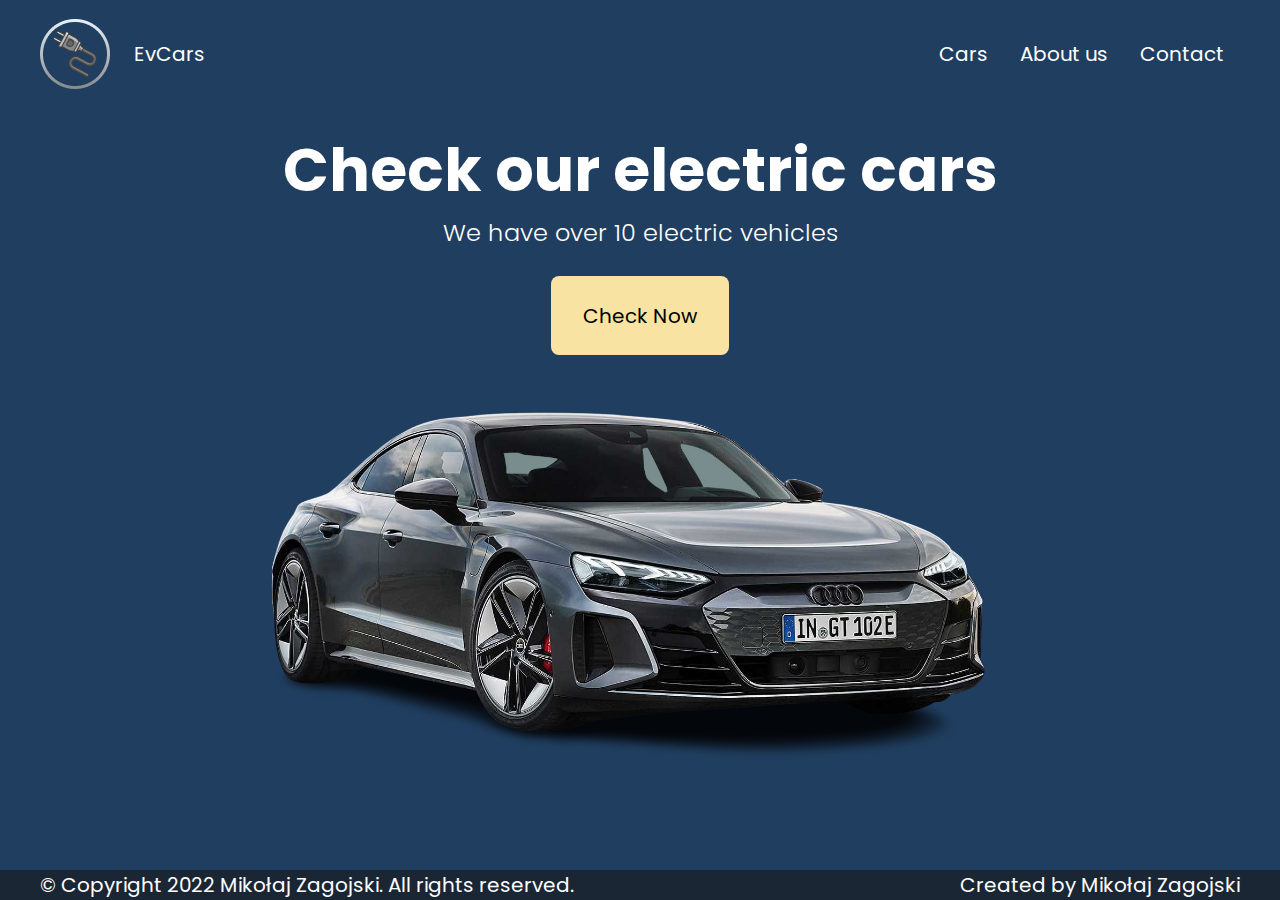
<file: index.html>
<!DOCTYPE html>
<html lang="en">
<head>
    <meta charset="UTF-8">
    <meta http-equiv="X-UA-Compatible" content="IE=edge">
    <meta name="viewport" content="width=device-width, initial-scale=1.0">
    <title>Document</title>
    <link rel="stylesheet" href="style.css">
    <link rel="stylesheet" href="index.css">
    <script src="burger.js" async defer></script>
</head>
<body class="container height-grow">
    <header class="header">
        <nav class="navbar">
            <div class="logo-div">
                <a href="index.html" class="logo">
                    <img src="image/logo.png">
                   <!-- https://www.kindpng.com/imgv/mTxxTT_electric-plug-emoji-icon-hd-png-download/ link to logo -->
                    <div class="logo-name">EvCars</div>
                </a>
            </div>
            <button class="hamburger">
                <span class="hamburger-box">
                    <span class="hamburger-inner"></span>
                </span>
            </button> 
            <div class="navbar-links">
                <ul>
                    <li><a href="cars.html">Cars</a></li>
                    <li><a href="aboutus.html">About us</a></li>
                    <li><a href="contact.html">Contact</a></li>
                </ul>
            </div>
        </nav>
    </header> 
    
    <main>
        <section class="presentation">
            <div class="cover">
                <img src="./image/e-tron.png" alt="Audi E-tron" >
            </div>
            <div class="introduction">
                <div class="intro-text">
                    <h1 class="title"> Check our electric cars</h1>
                    <span class="subtitle">We have over 10 electric vehicles</span>
                </div>
                <div class="cta">
                    <a href="cars.html" class="btn">Check Now</a>
                </div>
            </div>
            
        </section>
    </main>

    <footer class="footer">
        <div class="container container-media">
            <span>© Copyright 2022 Mikołaj Zagojski. 
                All rights reserved.</span>
                <a href="#" class="footer-a">
                    Created by Mikołaj Zagojski
                </a>
        </div>  
    </footer>
</body>
</html>
</file>
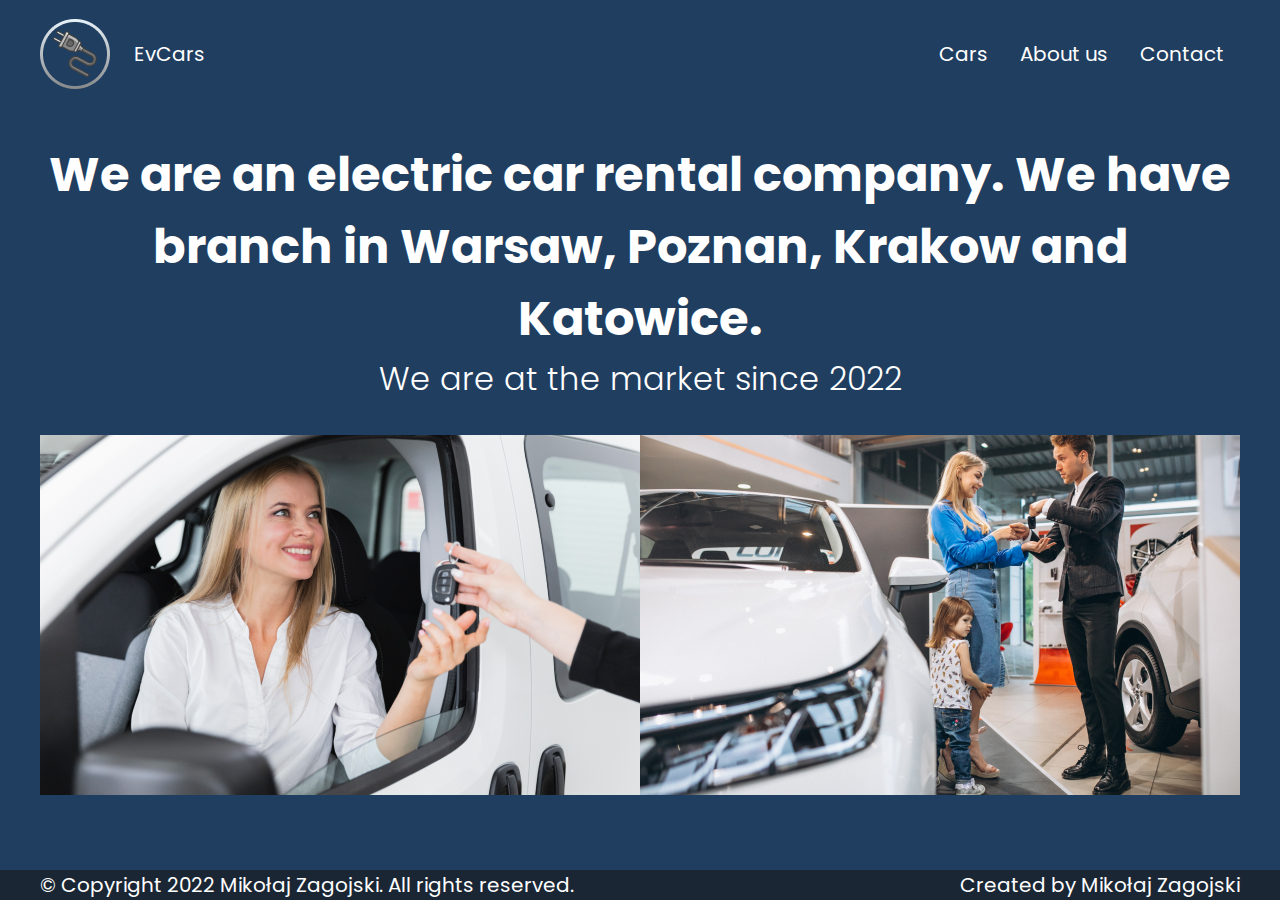
<file: aboutus.html>
<!DOCTYPE html>

<html>
    <head>
        <meta charset="utf-8">
        <meta http-equiv="X-UA-Compatible" content="IE=edge">
        <title>EvCars</title>
        <meta name="description" content="">
        <meta name="viewport" content="width=device-width, initial-scale=1">
        <link rel="stylesheet" href="style.css">
        <link rel="stylesheet" href="aboutus.css">
        <script src="burger.js" async defer></script>
    </head>
    <body class="container height-grow">
        <header class="header">
            <nav class="navbar">
                <div class="logo-div">
                    <a href="index.html" class="logo">
                        <img src="image/logo.png">
                        <div class="logo-name">EvCars</div>
                    </a>
                </div>
                <button class="hamburger">
                    <span class="hamburger-box">
                        <span class="hamburger-inner"></span>
                    </span>
                </button> 
                <div class="navbar-links">
                    <ul>
                        <li><a href="cars.html">Cars</a></li>
                        <li><a href="aboutus.html">About us</a></li>
                        <li><a href="contact.html">Contact</a></li>
                    </ul>
                </div>
            </nav>
        </header>
        
        <main>
            
        <section class="about-us-section">
            <div class="all-wrap">
                <h1 class="h1-main">We are an electric car rental company. 
                    We have branch in Warsaw, Poznan, 
                    Krakow and Katowice.</h1>
                <span class="subtitle">We are at the market 
                    since 2022</span>
                    <div class="image-div">
                        <img src="image/about-images.png" alt="Two page where women get
                        key to car"> 
                        <!-- <a href='https://pl.freepik.com/zdjecia/biznes'>Biznes zdjęcie utworzone przez senivpetro - pl.freepik.com</a> -->
                        <!-- <a href='https://pl.freepik.com/zdjecia/samochod'>Samochód zdjęcie utworzone przez freepik - pl.freepik.com</a> -->
                    </div>
                
            </div>
        </section>
       </main>
    
        <footer class="footer">
            <div class="container container-media">
                <span>© Copyright 2022 Mikołaj Zagojski. 
                    All rights reserved.</span>
                    <a href="#" class="footer-a">
                        Created by Mikołaj Zagojski
                    </a>
            </div>  
        </footer>
    </body>
</html>
</file>
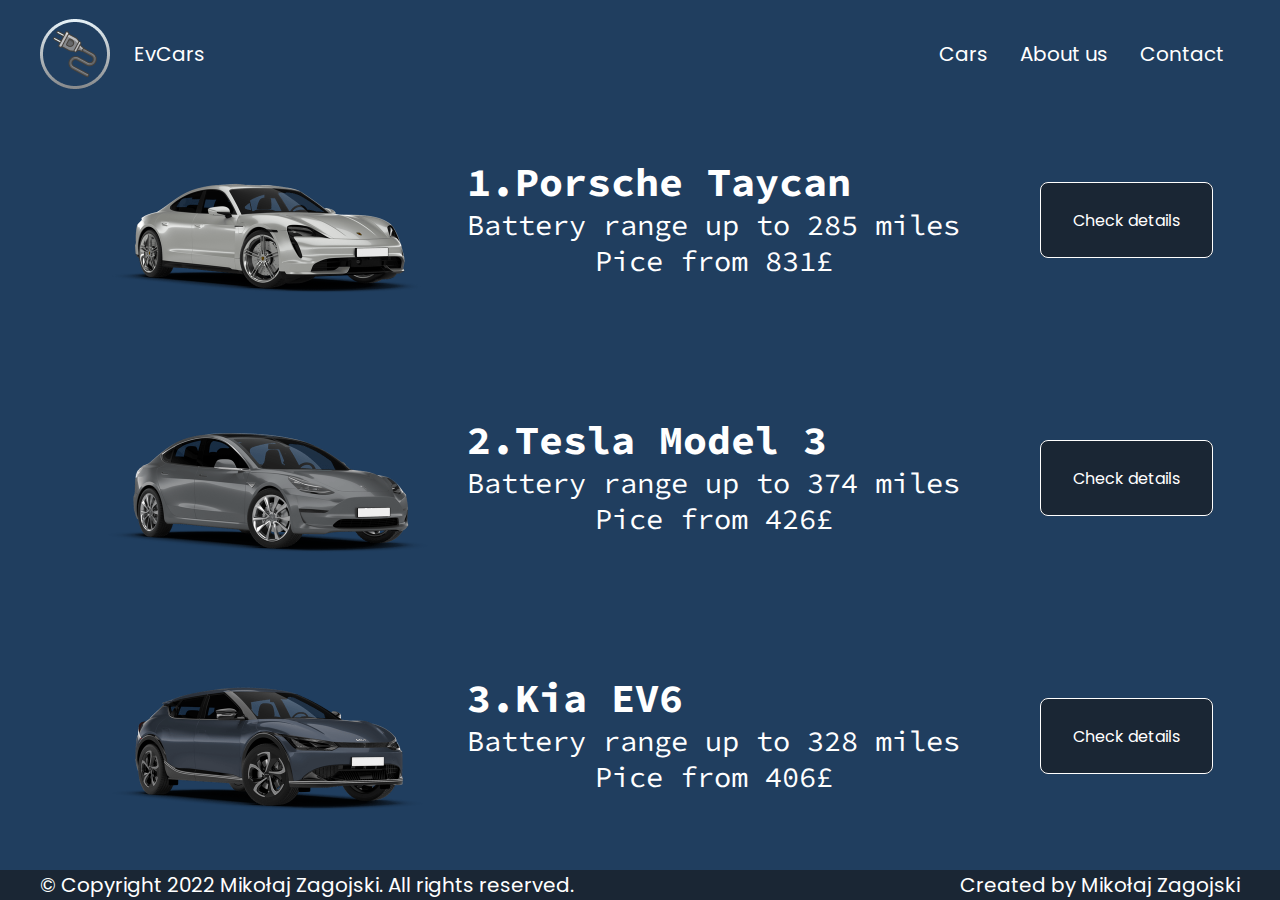
<file: cars.html>
<!DOCTYPE html>

<html>
    <head>
        <meta charset="utf-8">
        <meta http-equiv="X-UA-Compatible" content="IE=edge">
        <title>EvCars</title>
        <meta name="description" content="">
        <meta name="viewport" content="width=device-width, initial-scale=1">
        <link rel="stylesheet" href="style.css">
        <link rel="stylesheet" href="cars.css">
        <script src="burger.js" async defer></script>
    </head>
    <body class="container height-grow">
        <header class="header">
            <nav class="navbar">
                <div class="logo-div">
                    <a href="index.html" class="logo">
                        <img src="image/logo.png">
                        <div class="logo-name">EvCars</div>
                    </a>
                </div>
                <button class="hamburger">
                    <span class="hamburger-box">
                        <span class="hamburger-inner"></span>
                    </span>
                </button> 
                <div class="navbar-links">
                    <ul>
                        <li><a href="cars.html">Cars</a></li>
                        <li><a href="aboutus.html">About us</a></li>
                        <li><a href="contact.html">Contact</a></li>
                    </ul>
                </div>
            </nav>
        </header> 

        <main>
        <section>
            <!-- First car-->
            <div class="car-section">
                <div class="cars-wrapper">
                    <img src="image/tycan.png" alt="Porsche Tycan">
                </div>
            <div class="desc">
                <h3 class="resp">1.Porsche Taycan</h3>
                <span class="font-size resp">Battery range up to 285 miles</span>
                <span class="font-size center">Pice from 831£</span>
            </div>
                
            <div class="div-btn">
                <a href="https://www.electrifying.com/reviews/porsche/taycan/range" 
                target="_blank" class="btn-sec"> Check details </a>
            </div>
            </div>
            <!-- Secound car-->
            <div class="car-section">
                <div class="cars-wrapper">
                    <img src="image/tesla.png" alt="Tesla Model 3">
                </div>
            <div class="desc">
                <h3 class="resp">2.Tesla Model 3</h3>
                <span class="font-size resp">Battery range up to 374 miles</span>
                <span class="font-size center">Pice from 426£</span>
            </div>
            <div class="div-btn">
                <a href="https://www.electrifying.com/reviews/tesla/model-3/review" 
                target="_blank" class="btn-sec"> Check details </a>
            </div>
            </div>
            <!-- Third car-->
            <div class="car-section">
                <div class="cars-wrapper">  
                    <img src="image/kia.png" alt="Kia EV6">
                </div>
            <div class="desc">
                <h3 class="resp" >3.Kia EV6</h3>
                <span class="font-size resp ">Battery range up to 328 miles</span>
                <span class="font-size center resp">Pice from 406£ </span>
            </div>
            <div class="div-btn btn-last">
                <a href="https://www.electrifying.com/reviews/kia/ev6/review" 
                target="_blank" class="btn-sec"> Check details </a>
            </div>
            </div>
           </section>
         <main>
         <footer class="footer">
            <div class="container container-media">
                <span>© Copyright 2022 Mikołaj Zagojski. 
                    All rights reserved.</span>
                    <a href="#" class="footer-a">
                        Created by Mikołaj Zagojski
                    </a>
            </div>  
        </footer>
    </body>
</html>
</file>
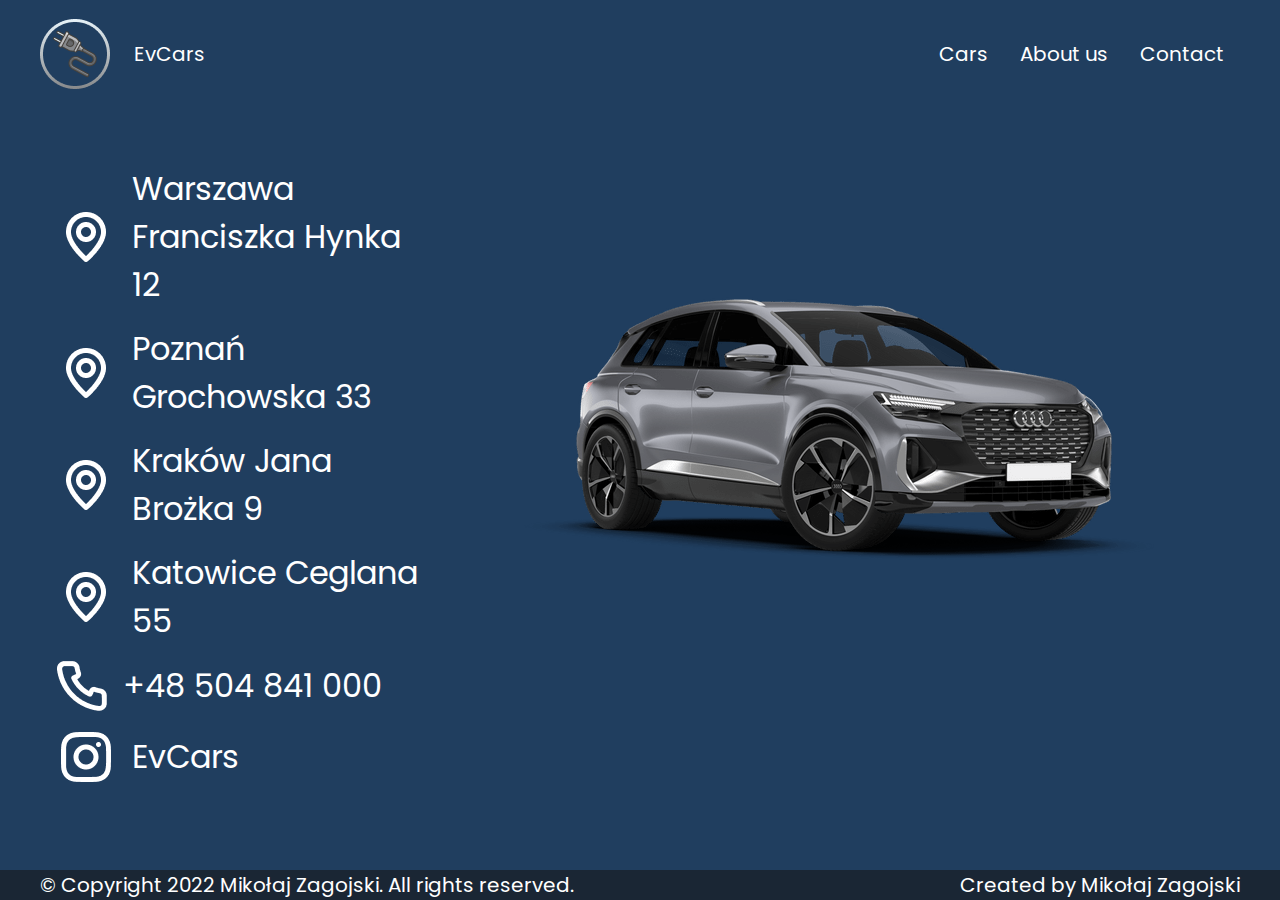
<file: contact.html>
<!DOCTYPE html>

<html>
    <head>
        <meta charset="utf-8">
        <meta http-equiv="X-UA-Compatible" content="IE=edge">
        <title>EvCars</title>
        <meta name="description" content="">
        <meta name="viewport" content="width=device-width, initial-scale=1">
        <link rel="stylesheet" href="style.css">
        <link rel="stylesheet" href="contact.css">
        <script src="burger.js" async defer></script>
    </head>
    <body class="container height-grow">
        <header class="header">
            <nav class="navbar">
                <div class="logo-div">
                    <a href="index.html" class="logo">
                        <img src="image/logo.png">
                        <div class="logo-name">EvCars</div>
                    </a>
                </div>
                <button class="hamburger">
                    <span class="hamburger-box">
                        <span class="hamburger-inner"></span>
                    </span>
                </button> 
                <div class="navbar-links">
                    <ul>
                        <li><a href="cars.html">Cars</a></li>
                        <li><a href="aboutus.html">About us</a></li>
                        <li><a href="contact.html">Contact</a></li>
                    </ul>
                </div>
            </nav>
        </header> 
      
      <main>
            
        <section class="contact-section">
            <div class="left-main">
                <ul>
                    <li>
                        <a href="https://goo.gl/maps/NHzzV377gxCLiYMLA" 
                        target="_blank">
                            <img class="left-img" src="image/location.png">
                                Warszawa Franciszka Hynka 12
                        </a>
                    </li>
                    <li>
                        <a href="https://goo.gl/maps/CbXBZRtVUzktSCri8" 
                        target="_blank">
                            <img class="left-img" src="image/location.png">
                                Poznań Grochowska 33
                        </a>
                    </li>
                    <li>
                        <a href="https://goo.gl/maps/ZD8Bv8hg7kCEoAGZ6" 
                        target="_blank">
                            <img class="left-img" src="image/location.png">
                                Kraków Jana Brożka 9
                        </a>
                    </li>
                    <li>
                        <a href="https://goo.gl/maps/btdMaa4ciVxjcYzy5" 
                        target="_blank">
                            <img  class="left-img" src="image/location.png">
                                Katowice Ceglana 55
                        </a>
                    </li>
                    <li>
                        <a>
                            <img class="left-img" src="image/telephon.png">
                              +48 504 841 000
                        </a>
                    </li>
                    <li>
                        <a>
                            <img class="left-img" src="image/social_media.png">
                            EvCars
                        </a>
                    </li>
                </ul>
                <div class="right-main">
                    <img src="image/e-tron2.png" class="img-main-contact">
                </div>

            </div>
           
          </section>
        </main>
        <footer class="footer">
            <div class="container container-media">
                <span class="footer-span">© Copyright 2022 Mikołaj Zagojski. 
                    All rights reserved.</span>
                    <a href="#" class="footer-a">
                        Created by Mikołaj Zagojski
                    </a>
            </div>  
        </footer>
    </body>
</html>
</file>
<file: style.css>
@import url('https://fonts.googleapis.com/css2?family=Poppins:wght@300;400;500;700&display=swap');
@import url('https://fonts.googleapis.com/css2?family=Source+Code+Pro:wght@400;700&display=swap');
*{
    box-sizing: border-box;
    margin: 0;
    padding: 0;
}
body{
    min-height: 80vh;
    margin: 0;
    padding: 0;
    background-color: #203E5F;
    font-family: Poppins, sans-serif;
    font-size: 1.25rem;
    color:#fff;
}
.container{
    display: flex;
    justify-content: space-between;
    padding: 0 40px;
    flex-grow: 1;
}
.height-grow{
    display: flex;
    flex-direction: column;
}
.navbar {
    display: flex;
    position:relative;
    justify-content: space-between;
    align-items: center;
    margin-top: 1.2rem;
}
.logo-name{
    margin-left: 1.5rem;
}
.logo{
    display: flex;
    align-items: center;
    color:inherit;
    text-decoration:none;
}

.brand-title {
    font-size: 1.5rem;
    margin: .5rem;
}

.navbar-links {
    height: 100%;
}
.navbar-links a:hover {
    color:#6b777a;
}
.navbar-links a:focus {
    color:#6b777a;
}

.navbar-links ul {
    display: flex;
    margin: 0;
    padding: 0;
}

.navbar-links li {
    list-style: none;
}

.navbar-links li a {
    display: block;
    text-decoration: none;
    color: inherit;
    padding: 1rem;
}

.toggle-button {
    position: absolute;
    top: .75rem;
    right: 1rem;
    display: none;
    flex-direction: column;
    justify-content: space-between;
    width: 30px;
    height: 21px;
}
/* Content Page */
.title{
    font-weight: 700;
    font-size: 3em;
}
.subtitle{
    font-weight: 300;
    font-size: 1.5rem;
    margin-bottom:1.5rem;
}
.btn{
    color:#000000;
    text-decoration: none;
    background-color:#F9E3A3;
    padding: 1.6rem 2rem;
    font-size: 1.25rem;
    border-radius: .5rem;
    border: none;
    cursor: pointer;
    outline: none;
}
/* Footer */
.footer{
    position: fixed;
    justify-content: space-between;
    left: 0;
    bottom: 0;
    width: 100%;
    background-color: #1a2634;
    color: inherit;
    display: flex; 
}
.footer-a{
    text-decoration: none;
    color: inherit;
}  
.footer-a:hover{
  color: #a0afb3;
} 
.footer-a:focus{
  color:#6b777a;
}
/*Hamburger media */ 


.hamburger{
    display: none;
    position: absolute;
    padding: 10px;
    cursor: pointer;
    background-color: transparent;
    border: 0;
    margin: 0;
    
}
.hamburger-box{
    width: 35px;
    height: 24px;
    display: inline-block;
    position: relative;
}
.hamburger-inner{
    width: 100%;
    height: 3px;
    background-color: #fff;
    position: absolute;
    left: 0;
    top:50%;
    transform: translateY(-50%);  /* Center span  */
    transition: background-color .3s .1s ease-in-out;
}
.hamburger-inner::before,
.hamburger-inner::after{
    content: '';
    width: 100%;
    height: 3px;
    background-color: #fff;
    position: absolute;
    left: 0;
    transition: transform .2s .2s ease-in-out;
}
.hamburger-inner::before{
    top:-10px;
}
.hamburger-inner::after{
    top:10px;
}
.hamburger--active .hamburger-inner{
    background-color: transparent;
}
.hamburger--active .hamburger-inner::before{
    transform:translateY(10px) rotate(45deg);
}
.hamburger--active .hamburger-inner::after{
    transform:translateY(-10px) rotate(-45deg);
}

@media only screen and (max-width:600px){
    .container{
        padding: 0;
    }
    .logo-div{
        margin-left: 1rem;
    }
    .hamburger{
        display: flex;
        padding: 0;
        right:0;
        margin: 1rem;
    }
    .navbar-links{
        display: none;
        width: 100%;
    }
    .navbar{
        flex-direction: column;
        align-items: flex-start;
    }
    .navbar-links ul{
        flex-direction: column;
    }
    .navbar-links li{
        text-align: center;
    }
    .navbar-links li:hover{
        color:#6b777a;
    }
    .navbar-links.active{
        display:inline-block;
    }
    .container-media{
        margin: 0 1rem;
    }
    .footer-a{
        display: none;
    }  
    .footer-span{
        font-size: 1.05rem;
        margin: 0 auto;
    }
}
</file>
<file: index.css>
.presentation{
    display: flex;
    margin: auto;
    align-items: center;
    padding-bottom: 30px;
    
}
.cover{
    display: flex;
    margin:70px 20px 0px 0px ;
    height: 50vh;
}
.cover img{
    height:100%
}
.introduction{
    flex: 1;
}
.cta{
    padding-top: 50px;
}
@media only screen and (max-width:1360px){
    .presentation{
        flex-direction: column-reverse;
    }
    .introduction{
        margin-top: 4vh;
        text-align: center;
    }
    .cover img{
        height: 80%;
    }
} 
@media only screen and (max-width:800px){
    .cover img {
        height: 60%;
    }
}
@media only screen and (max-width:550px){
    .cover{
        margin:70px 0 0 10px;
    }
    .cover img {
        height: 40%;
    }
}
</file>
<file: aboutus.css>
.about-us-section{
    display: flex;
    justify-content: center;
}

.subtitle{
    font-size: 2rem;
    display: flex;
    justify-content: center;
    margin-bottom:2rem;
}
.h1-main{
    
    font-size:3rem;
    max-width: 1200px;
    text-align: center;
}
.image-div{
    display: flex;
    margin-bottom: 50px;
}
.all-wrap{
    margin-top: 50px;
}
@media only screen and (max-width:1200px){
    .image-div{
        display: none;
    }
    .h1-main{
        text-align:center;
        font-size: 2rem;
    }
    .about-us-section{
        margin: auto;
        text-align: center;
    }
}
</file>
<file: cars.css>
.car-section{
    display: flex;
    align-items: center;
    justify-content: center;
}

.desc{
    font-family: 'Source Code Pro', monospace;
}
.center{
    justify-content: center;
    display: flex;
    
}
h3{
    font-size: 2.5rem;
}
.font-size{
    font-size: 1.8rem;
}

.btn-sec{
    color:#ffffff;
    text-decoration: none;
    background-color:#1A2634;
    padding: 1.6rem 2rem;
    font-size: 1rem;
    border-radius: .5rem;
    border: 1px solid #ffffff;
    cursor: pointer;
    outline: none;
    max-height:5rem;
}
.div-btn{
  margin-left: 5rem;
}
@media (max-width: 1260px) {
    .car-section{
        display:block;
    }
    .desc{
        margin-bottom: 3%;
        justify-content: center;
    }
    .div-btn{
        margin: 0;
        display: flex;
        justify-content: center;
    }
    .font-size{
        display: flex;
        font-size: 2rem;
    }
    .footer{
        margin-top: 2rem;
        width: 100%;
    }
    .cars-wrapper{
        display: flex;
        justify-content: center;
    }
    .resp{
        justify-content: center;
        display: flex;
  }
  .btn-last{
      margin-bottom: 50px;
  }
    
}
@media (max-width: 1260px) {
    .font-size{
        font-size: 1.3rem;
    }
    .btn-last{
        margin-bottom: 90px;
    }
}
</file>
<file: contact.css>
.contact-section{
    display: flex;
    align-items: center;
    padding-bottom: 5%;
    margin-top: 5%;
    justify-content: center;
}
.left-main{
    display: flex;
}
.left-main ul{
    margin: 0;
    padding: 0;
    list-style:none;
}
.left-main a{
    color:#ffffff;
    text-decoration: none;
    display: flex;
    align-items: center;
    align-content: center;
    font-size: 2rem;
    margin: 1rem;
}
.left-img{
    margin-right: 1rem;
}
.img-main-contact{
    margin: auto;
}
@media only screen and (max-width:1100px){
    .right-main{
        display: none;
    }
}
</file>
